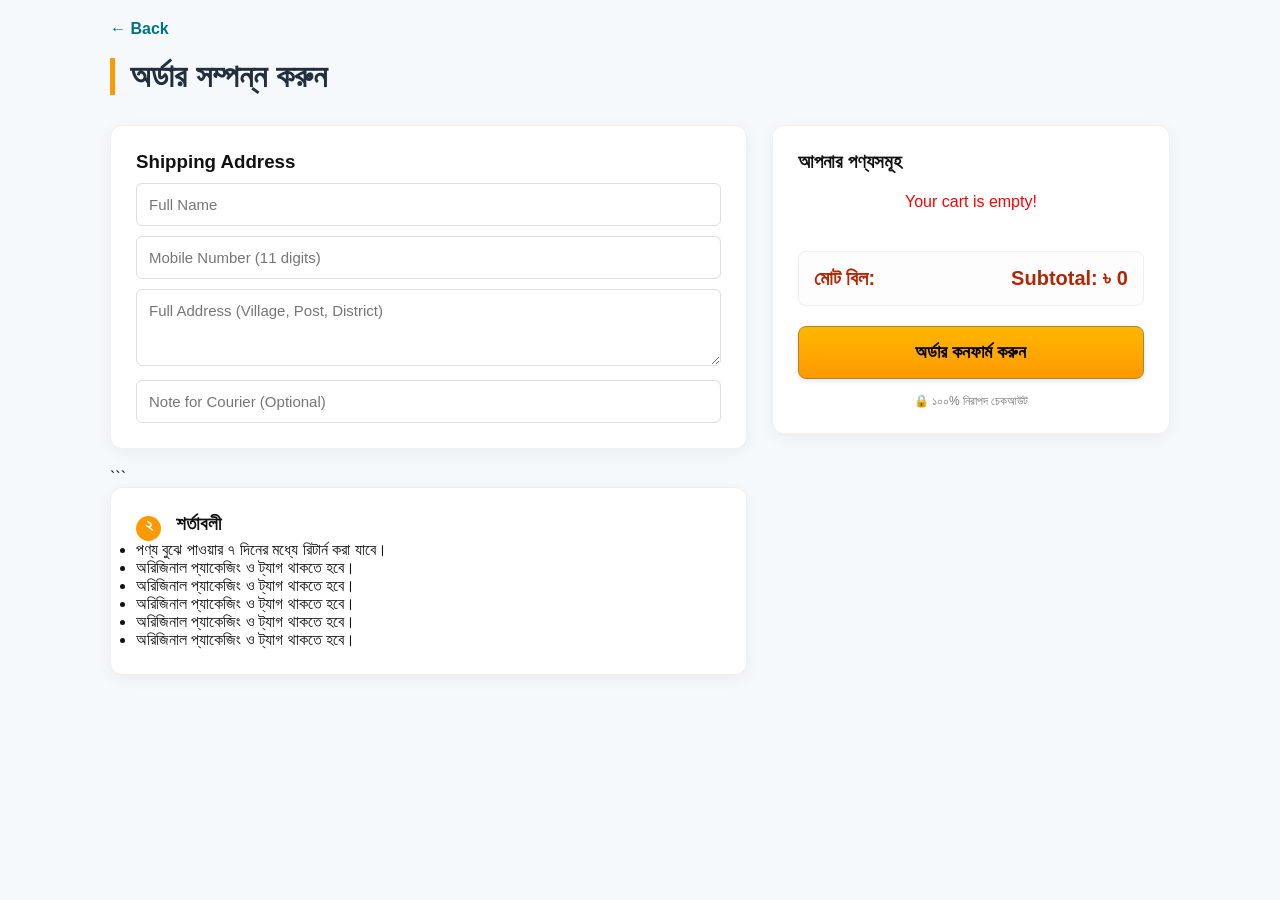
<file: checkout.html>
<!DOCTYPE html>
<html lang="bn">
<head>
    <meta charset="UTF-8">
    <meta name="viewport" content="width=device-width, initial-scale=1.0">
    <title>Checkout - eOnlineBazar</title>
    <link rel="stylesheet" href="style.css">
</head>
<body class="checkout-bg">

    <div class="checkout-main-container">
        <a href="javascript:void(0)" onclick="history.back()" class="back-link-nav">← Back</a>
        
        <h1 class="page-title">অর্ডার সম্পন্ন করুন</h1>

        <div class="checkout-flex-grid">
            
            <div class="checkout-left-side">
                
<div class="pro-card">
    <h3>Shipping Address</h3>
    
    <div class="input-container">
        <input type="text" id="custName" class="checkout-input" placeholder="Full Name" oninput="validateLive('custName', 'name')">
        <span id="custNameError" class="error-hint"></span>
    </div>

    <div class="input-container">
        <input type="number" id="custPhone" class="checkout-input" placeholder="Mobile Number (11 digits)" 
               oninput="if(this.value.length > 11) this.value = this.value.slice(0, 11); validateLive('custPhone', 'phone')">
        <span id="custPhoneError" class="error-hint"></span>
    </div>

    <div class="input-container">
        <textarea id="custAddress" class="checkout-input" rows="3" placeholder="Full Address (Village, Post, District)" 
                  oninput="validateLive('custAddress', 'address')"></textarea>
        <span id="custAddressError" class="error-hint"></span>
    </div>

    <div class="input-container">
        <input type="text" id="orderNote" class="checkout-input" placeholder="Note for Courier (Optional)">
    </div>
</div> ```
                

                <div class="pro-card">
                    <h3><span class="step-num">২</span> শর্তাবলী</h3>
                    <ul class="pro-policy-list">
                        <li>পণ্য বুঝে পাওয়ার ৭ দিনের মধ্যে রিটার্ন করা যাবে।</li>
                        <li>অরিজিনাল প্যাকেজিং ও ট্যাগ থাকতে হবে।</li>
                        <li>অরিজিনাল প্যাকেজিং ও ট্যাগ থাকতে হবে।</li>
                        <li>অরিজিনাল প্যাকেজিং ও ট্যাগ থাকতে হবে।</li>
                        <li>অরিজিনাল প্যাকেজিং ও ট্যাগ থাকতে হবে।</li>
                        <li>অরিজিনাল প্যাকেজিং ও ট্যাগ থাকতে হবে।</li>
                    </ul>
                </div>
            </div>

            <div class="checkout-right-side">
                <div class="pro-card sticky-sidebar">
                    <h3>আপনার পণ্যসমূহ</h3>
                    <div id="checkoutCartItems">
                        </div>
                    
                    <div class="total-summary-box">
                        <div class="total-line">
                            <span>মোট বিল:</span>
                            <span id="checkoutTotal" class="price-amount">৳ 0</span>
                        </div>
                    </div>

                    <button class="pro-order-btn" onclick="confirmOrder()">অর্ডার কনফার্ম করুন</button>
                    <p class="safe-checkout-text">🔒 ১০০% নিরাপদ চেকআউট</p>
                </div>
            </div>
        </div>
    </div>

    <div id="successModal" class="success-overlay" style="display:none;">
        <div class="success-box">
            <div class="check-icon">✓</div>
            <h2>অভিনন্দন!</h2>
            <p>আপনার অর্ডারটি সফলভাবে গ্রহণ করা হয়েছে।</p>
            <button onclick="window.location.href='index.html'" class="pro-order-btn">হোম পেজে ফিরুন</button>
        </div>
    </div>

    <script src="script.js"></script>
    <script>
        window.onload = function() {
            if(typeof renderCheckout === "function") renderCheckout();
        };
    </script>
</body>
</html>
</file>
<file: style.css>
/* --- ১. রুট ভেরিয়েবল এবং বেসিক রিসেট --- */
:root {
    --amazon-dark: #131921;     /* মেইন ডার্ক ব্লু */
    --amazon-light: #232f3e;    /* সাব-বার ব্লু */
    --amazon-gold: #febd69;     /* সার্চ বাটন কালার */
    --amazon-orange: #f08804;   /* হাইলাইট কালার */
    --bg-color: #eaeded;        /* ব্যাকগ্রাউন্ড গ্রে */
    --white: #ffffff;
    --text-color: #111111;
}

* {
    margin: 0;
    padding: 0;
    box-sizing: border-box;
    font-family: Arial, sans-serif; 
}

body {
    background-color: var(--bg-color);
    color: var(--text-color);
    overflow-x: hidden;
}

.container {
    max-width: 99%;
    margin: 0 auto;
    padding: 0 15px;
    width: 100%;
}

/* --- ২. প্রফেশনাল হেডার (ডেস্কটপ মোড - ১ লাইনে) --- */
    header{
        position: sticky;
        top: 0;
        z-index: 1000;
        background-color: #131921;
        box-shadow: 0 2px 5px rgba(0,0,0,0.1);
    }

.amazon-header {
    background-color: var(--amazon-dark);
    color: var(--white);
    width: 100%;
}

.main-nav {
    display: flex;
    align-items: center;
    padding: 10px;
    flex-wrap: nowrap; /* ডেস্কটপে ভাঙবে না */
    gap: 15px;
}

.nav-left {
    flex: 0 0 auto;
    display: flex;
    align-items: center;
    gap: 5px;
}

.logo-box {
    font-size: 50px;
    font-weight: bold;
    color: var(--amazon-gold);
    cursor: pointer;
    white-space: nowrap;
}

.location-box {
    box-sizing: border-box;
    justify-content: center;
    height: 25px;
    width: auto;
    display: flex;
    flex-direction: column;
    font-size: 16px;
    line-height: 1.3;
    padding-left: 10px;
    font-weight: ;
}
.location-box span:first-child{
   
}

.location-box span:last-child{
    cursor: pointer;
    color: greenyellow; 
}

.location-box span { color: #ccc; }

/* সার্চ বার (মাঝখানের অংশ) */
.nav-fill { 
    flex: 1;
    max-width: 800px; 
}

.search-wrapper {
    display: flex;
    background: var(--white);
    border-radius: 4px;
    overflow: hidden;
    height: 40px;
}

.search-category {
    background: #f3f3f3;
    border: none;
    padding: 0 10px;
    border-right: 1px solid #ccc;
    outline: none;
    cursor: pointer;
}

.search-wrapper input {
    flex: 1;
    border: none;
    padding: 0 12px;
    outline: none;
    font-size: 14px;
}

.search-wrapper button {
    background: var(--amazon-gold);
    border: none;
    padding: 0 15px;
    font-weight: bold;
    cursor: pointer;
}

/* ডান পাশের আইটেম */
.nav-right {
    flex: 0 0 auto;
    display: flex;
    align-items: center;
    gap: 15px;
}

.user{
    box-sizing: border-box;
    display: flex;
    flex-direction: column;
    justify-content:center;
    align-items: center;
    gap: 5px
}

/* আইকন স্টাইল */
.nav-item {
    cursor: pointer;
    display: flex;
    align-items: center;
    transition: color 0.3s;
}
.nav-item:hover {
    color: hwb(310 6% 7%); /* হোভার করলে আমাজন কালার হবে */
}

/* পপআপ বা মডাল স্টাইল */
/* --- পপআপ (Modal) এবং অথেন্টিকেশন কার্ড ডিজাইন আপডেট --- */

/* ১. মডাল কন্টেইনার */
.modal {
    display: none; 
    position: fixed; 
    z-index: 2000; /* হেডারের উপরে থাকার জন্য */
    left: 0; top: 0; 
    width: 100%; height: 100%;
    background-color: rgba(0,0,0,0.6);
    justify-content: center; /* ফ্লেক্স ব্যবহার করে সেন্টারিং */
    align-items: center;
}

/* ২. কার্ড ডিজাইন */
.modal-content {
    background: #ffffff;
    width: 90%;
    max-width: 400px;
    padding: 30px;
    border-radius: 12px;
    box-shadow: 0 4px 20px rgba(0, 0, 0, 0.2);
    position: relative;
    text-align: left; /* কন্টেন্ট বাম দিক থেকে শুরু */
}

.auth-card h2 {
    text-align: center;
    margin-bottom: 20px;
    color: #333;
    font-size: 24px;
}

/* ৩. ইনপুট গ্রুপ ও ফিল্ডস */
.input-group {
    margin-bottom: 15px;
}

.auth-card input {
    width: 100%;
    padding: 12px;
    border: 1px solid #ddd;
    border-radius: 6px;
    font-size: 14px;
    transition: all 0.3s ease;
    display: block;
}

.auth-card input:focus {
    outline: none;
    border-color: #007bff;
    box-shadow: 0 0 5px rgba(0,123,255,0.2);
}

/* ৪. বাটন ডিজাইন */
.btn-primary {
    width: 100%;
    padding: 12px;
    background-color: #007bff;
    color: white;
    border: none;
    border-radius: 6px;
    font-size: 16px;
    font-weight: bold;
    cursor: pointer;
    transition: background 0.3s;
    margin-top: 10px;
}

.btn-primary:hover {
    background-color: #0056b3;
}

/* ৫. এরর ও ভ্যালিডেশন স্টাইল */
.error-msg {
    color: #d9534f;
    font-size: 12px;
    margin-top: 4px;
    min-height: 15px;
}

input.is-invalid {
    border-color: #d9534f !important;
    background-color: #fff6f6;
}

input.is-valid {
    border-color: #28a745 !important;
    background-color: #f6fff9;
}

/* ৬. লিঙ্ক ও মেসেজ */
.toggle-link {
    text-align: center;
    margin-top: 20px;
    font-size: 14px;
    color: #666;
}

.toggle-link span {
    color: #007bff;
    cursor: pointer;
    font-weight: bold;
    text-decoration: none;
}

.toggle-link span:hover {
    text-decoration: underline;
}

#success-message h2 {
    margin-bottom: 10px;
}
/* end modal */



.nav-item strong { display: block; font-size: 14px; }

.nav-cart {
    display: flex;
    align-items: center;
    gap: 5px;
    cursor: pointer;
}

.cart-icon-box {
    position: relative;
    font-size: 22px;
}

.cart-num {
    position: absolute;
    top: -8px;
    right: -5px;
    background: var(--amazon-dark);
    color: var(--amazon-orange);
    font-size: 14px;
    font-weight: bold;
}

/* --- ৩. সাব ন্যাভিগেশন --- */
/* প্রফেশনাল সাব-নেভিগেশন স্টাইল */
.sub-nav {
    background-color: #13202d; /* প্রফেশনাল ডার্ক ব্লু-ব্ল্যাক */
    padding: 4px 0;
}

.nav-links {
    list-style: none;
    display: flex;
    gap: 5px;
    align-items: center;
    margin: 0;
    padding: 4px 8px;
    overflow-x: auto; /* মোবাইলে স্ক্রল করার সুবিধা */
    overflow-y: hidden;
    white-space: nowrap;
}

/* প্রফেশনাল ট্রিক: স্ক্রলবারটি লুকিয়ে ফেলা (কিন্তু কাজ করবে) */
.nav-links::-webkit-scrollbar {
    display: none; /* Chrome, Safari এবং Opera-তে স্ক্রলবার দেখাবে না */
}

.nav-links {
    -ms-overflow-style: none;  /* IE এবং Edge-এর জন্য */
    scrollbar-width: none;  /* Firefox-এর জন্য */
}

/* মেনু বাটনগুলোর ডিজাইন */
.nav-links li a {
    text-decoration: none;
    color: #ffffff; /* লেখা হবে সাদা */
    font-size: 14px;
    font-weight: 500;
    padding: 5px 10px;
    border-radius: 4px;
    transition: all 0.3s ease;
    border: 1px solid transparent;
    display: inline-block;
    transition: all 0.3s ease;
}

/* হোভার করলে বা মাউস নিলে যা হবে */
.nav-links li a:hover {
    border: 1px solid #ffffff; /* চারদিকে সাদা বর্ডার আসবে */
    color: #febd69; /* হালকা কমলা আভা (অ্যামাজন স্টাইল) */
    font-weight: 550px;
    font-size: 16px;
}

/* এক্টিভ ক্যাটাগরি বাটন (ঐচ্ছিক) */
.nav-links li a:active {
    background-color: #37475a;
}


.sub-flex {
    display: flex;
    align-items: center;
    color: white;
}

.container.sub-flex{
    display: flex;
    flex-wrap: nowrap;
    white-space: nowrap;
    gap: 0px;
}




.nav-links li:hover { text-decoration: underline; cursor: pointer; }

/* --- ৪. হিরো সেকশন (সেন্টার এলাইনড) --- */
.hero-section {
    background: linear-gradient(rgba(0,0,0,0.6), rgba(0,0,0,0.6)), url('https://images.unsplash.com/photo-1607082348824-0a96f2a4b9da?auto=format&fit=crop&w=1200&q=80');
    background-size: cover;
    background-position: center;
    min-height: 200px;
    height: auto;
    display: flex;
    align-items: center;
    justify-content: center;
    color: white;
    text-align: center;
    overflow: hidden;
}

.main-title { font-size: 32px; margin-bottom: 10px; }
.sub-text { font-size: 16px; margin-bottom: 20px; max-width: 600px; }
.btn-shop-now {
    background: var(--amazon-gold);
    border: none;
    padding: 10px 30px;
    border-radius: 4px;
    font-weight: bold;
    cursor: pointer;
}

/* --- ৫. প্রোডাক্ট গ্রিড (ফটো ও আইকন সেম ফ্রেম) --- */
.content-area {
    margin-top: 1px;       /* নেগেটিভ মার্জিন (-) একদম বাদ দিয়েছি */
    padding-bottom: 5px;
    background-color: var(--bg-color);
}

.section-header {
    margin-bottom: 0;
    padding: 10px 0;  /* banner and product space */
    border-bottom: 2px solid #ddd; /* একটি বর্ডার দিলে সেকশনটি আলাদা দেখাবে */
}

.section-header h3 {
    font-size: 22px;
    color: #333;
    font-weight: bold;
}

.grid-container {
    display: grid;
    /* ডেস্কটপে স্ক্রিন অনুযায়ী অটো কলাম */
    grid-template-columns: repeat(auto-fit, minmax(200px, 1fr));
    gap: 15px;
}

/* গ্রিড কন্টেইনার ফিক্স */
.category-grid {
    display: grid;
    grid-template-columns: repeat(auto-fit, minmax(170px, 1fr));
    gap: 20px;
    margin-top: 0; /* পজিটিভ মার্জিন যাতে ব্যানারের নিচে থাকে */
    padding: 0;
}

.p-card {
    background: var(--white);
    padding: 8px;
    border-radius: 4px;
    text-align: center;
    box-shadow: 0 2px 8px rgba(0,0,0,0.1);
    display: flex;
    flex-direction: column;
    justify-content: space-between;
}

.p-img-box {
    width: 100%;
    height: 180px; /* নির্দিষ্ট ফ্রেম সাইজ */
    background: #f9f9f9;
    display: flex;
    justify-content: center;
    align-items: center;
    overflow: hidden;
    margin-bottom: 10px;
    border-radius: 4px;
}

.p-img-box img {
    max-width: 100%;
    max-height: 100%;
    object-fit: contain; /* ছবি ফ্রেমের ভেতরে সুন্দরভাবে থাকবে */
}

.p-img-box span {
    font-size: 60px; /* ইমোজি আইকন সাইজ */
}

.p-info .name {
    font-size: 14px;
    font-weight: bold;
    height: 40px;
    overflow: hidden;
    margin-bottom: 5px;
}

.p-info .price {
    color: #B12704;
    font-size: 18px;
    font-weight: bold;
}

.add-btn-main {
    background: #ffd814;
    border: 1px solid #fcd200;
    width: 100%;
    padding: 8px;
    border-radius: 4px;
    cursor: pointer;
    margin-top: 10px;
}

/* --- ৬. ফুটার স্টাইল --- */
.main-footer {
    background-color: var(--amazon-light);
    color: white;
    margin-top: 50px;
}

.back-to-top {
    background: #37475a;
    text-align: center;
    padding: 15px;
    cursor: pointer;
    font-size: 13px;
}

.footer-content {
    display: grid;
    grid-template-columns: repeat(auto-fit, minmax(150px, 1fr));
    padding: 40px 15px;
    gap: 30px;
}

.footer-column h4 { margin-bottom: 15px; font-size: 16px; }
.footer-column ul { list-style: none; }
.footer-column ul li { color: #ccc; font-size: 14px; margin-bottom: 8px; cursor: pointer; }

.footer-bottom {
    background: var(--amazon-dark);
    padding: 20px;
    text-align: center;
    border-top: 1px solid #3a4553;
}


/* ক্যাটাগরি বাটনগুলোর স্টাইল */
.category-tabs {
    display: flex;
    justify-content: center; /* মাঝখানে রাখার জন্য */
    flex-wrap: wrap; /* অনেকগুলো হলে নিচে নিচে আসবে */
    gap: 12px;
    padding: 20px;
}

/* প্রফেশনাল বাটন স্টাইল */
.cat-btn {
    padding: 6px 15px;
    background: transparent; /* ব্যাকগ্রাউন্ড কালার সরিয়ে ফেলা */
    border: 1px solid #ddd;
    color: #333;
    font-size: 14px;
    border-radius: 4px; /* রাউন্ডের বদলে হালকা চারকোনা */
    transition: 0.2s;
}

.cat-btn:hover {
    background: #28a745;
    color: #fff;
    border-color: #28a745;
}

/* Checkout option working css */
/* প্রডাক্ট উড়ে যাওয়ার অ্যানিমেশন */
.fly-item {
    position: fixed;
    z-index: 9999;
    width: 50px;
    height: 50px;
    object-fit: contain;
    border-radius: 50%;
    pointer-events: none;
    transition: all 0.8s cubic-bezier(0.42, 0, 0.58, 1);
}

/* সাকসেস টোস্ট মেসেজ */
.toast-msg {
    position: fixed;
    bottom: 20px;
    right: 20px;
    background: #232f3e;
    color: white;
    padding: 12px 25px;
    border-radius: 4px;
    box-shadow: 0 4px 12px rgba(0,0,0,0.2);
    z-index: 10000;
    display: none;
    animation: slideIn 0.3s ease-out;
}

@keyframes slideIn {
    from { transform: translateX(100%); }
    to { transform: translateX(0); }
}


/* সাইড কার্ট ড্রয়ারের মেইন ডিজাইন */
/* ১. ড্রয়ারের মূল বডি */
.side-cart {
    position: fixed;
    top: 0;
    right: -400px; /* শুরুতে স্ক্রিনের বাইরে থাকবে */
    width: 350px;
    height: 100%;
    background: #ffffff;
    box-shadow: -2px 0 10px rgba(0,0,0,0.2);
    z-index: 3000;
    transition: 0.4s ease-in-out;
    display: flex;
    flex-direction: column;
}

/* ২. ড্রয়ার যখন একটিভ হবে তখন সামনে আসবে */
.side-cart.active {
    right: 0;
}

/* ৩. ড্রয়ারের ওপরের অংশ (হেডার) */
.side-cart-header {
    padding: 20px;
    background: #232f3e;
    color: white;
    display: flex;
    justify-content: space-between;
    align-items: center;
}

.close-btn {
    cursor: pointer;
    font-size: 28px;
}

/* ৪. মাঝখানের পণ্যের লিস্ট এরিয়া */
.side-cart-body {
    padding: 20px;
    flex: 1;
    overflow-y: auto; /* পণ্য বেশি হলে স্ক্রল হবে */
}

/* ৫. নিচের টোটাল ও বাটন এরিয়া */
.side-cart-footer {
    padding: 20px;
    border-top: 1px solid #ddd;
}

.checkout-btn {
    background: #ff9900;
    width: 100%;
    padding: 15px;
    border: none;
    cursor: pointer;
    font-weight: bold;
    margin-top: 10px;
    border-radius: 4px;
}

/* ৬. পেছনের ডার্ক ওভারলে */
.cart-overlay {
    position: fixed;
    top: 0;
    left: 0;
    width: 100%;
    height: 100%;
    background: rgba(0, 0, 0, 0.5);
    display: none;
    z-index: 2999;
}

.cart-overlay.active {
    display: block;
}

/* চেকআউট কার্ডের জন্য প্রফেশনাল লুক */
/* --- প্রফেশনাল চেকআউট ডিজাইন --- */
/* --- প্রফেশনাল চেকআউট লেআউট --- */
/* --- প্রফেশনাল চেকআউট ডিজাইন --- */
.checkout-bg { background-color: #f6f9fc; font-family: 'Segoe UI', Tahoma, Geneva, Verdana, sans-serif; }

.checkout-main-container { max-width: 1100px; margin: 0 auto; padding: 20px; }
.back-link-nav { text-decoration: none; color: #007185; font-weight: bold; margin-bottom: 20px; display: inline-block; }
.page-title { margin-bottom: 30px; color: #232f3e; border-left: 5px solid #ff9900; padding-left: 15px; }

.checkout-flex-grid { display: grid; grid-template-columns: 1.6fr 1fr; gap: 25px; }

.pro-card {
    background: #fff;
    border-radius: 12px;
    padding: 25px;
    box-shadow: 0 4px 15px rgba(0,0,0,0.05);
    border: 1px solid #eef0f2;
    margin-bottom: 20px;
}

.step-num {
    background: #ff9900;
    color: #fff;
    width: 25px;
    height: 25px;
    display: inline-block;
    text-align: center;
    border-radius: 50%;
    font-size: 16px;
    margin-right: 10px;
}

.pro-input {
    width: 100%;
    padding: 12px;
    border: 1.5px solid #dce1e7;
    border-radius: 8px;
    margin-top: 8px;
    font-size: 15px;
    transition: 0.3s;
}

.pro-input:focus { border-color: #ff9900; outline: none; box-shadow: 0 0 8px rgba(255,153,0,0.1); }

.sticky-sidebar { position: sticky; top: 20px; }

.total-summary-box { margin-top: 20px; padding-top: 15px; border-top: 2px dashed #eee; }
.total-line { display: flex; justify-content: space-between; font-size: 20px; font-weight: bold; color: #B12704; }

.pro-order-btn {
    width: 100%;
    background: linear-gradient(180deg, #ffb700, #ff9900);
    border: 1px solid #a88734;
    padding: 15px;
    font-size: 18px;
    font-weight: bold;
    cursor: pointer;
    border-radius: 8px;
    margin-top: 20px;
    box-shadow: 0 2px 5px rgba(0,0,0,0.1);
}

.pro-order-btn:hover { background: #f7dfa1; border-color: #a88734; }

.safe-checkout-text { text-align: center; font-size: 12px; color: #777; margin-top: 15px; }

/* সাকসেস পপআপ */
.success-overlay { position: fixed; top: 0; left: 0; width: 100%; height: 100%; background: rgba(0,0,0,0.6); display: flex; align-items: center; justify-content: center; z-index: 10000; }
.success-box { background: #fff; padding: 40px; border-radius: 20px; text-align: center; max-width: 400px; box-shadow: 0 10px 30px rgba(0,0,0,0.2); }
.check-icon { font-size: 50px; color: #28a745; margin-bottom: 20px; }

@media (max-width: 850px) {
    .checkout-flex-grid { grid-template-columns: 1fr; }
    .sticky-sidebar { position: static; }
}

/* প্রফেশনাল চেকআউট কার্ড এবং আইটেম স্টাইল */
.checkout-item-card {
    display: flex;
    align-items: center;
    background: #fff;
    padding: 15px;
    border-radius: 10px;
    margin-bottom: 12px;
    border: 1px solid #eee;
    gap: 15px;
}

.item-checkbox { transform: scale(1.3); cursor: pointer; }

.item-img-box {
    width: 70px; height: 70px;
    background: #f9f9f9;
    border-radius: 8px;
    display: flex; align-items: center; justify-content: center;
    overflow: hidden;
}

.item-details { flex: 1; }
.item-details h4 { margin: 0; font-size: 16px; color: #333; }
.item-details p { margin: 5px 0; color: #777; font-size: 13px; }

/* আধুনিক পরিমাণ নিয়ন্ত্রক বাটন */
.qty-control { display: flex; align-items: center; gap: 10px; }
.qty-btn-pro {
    display: flex;
    align-items: center;
    justify-content: center;
    background: #f1f1f1;
    border: 1.5px solid #bbb;
    width: 25px; height: 25px;
    font-size: 20px;
    cursor: pointer;
    border-radius: 5px;
    transition: 0.2s;
    line-height: 1;
    padding: 0;
}
.qty-btn-pro:hover { background: #ff9900; color: #fff; border-color: red; }

.delete-btn-pro {
    display: flex;
    align-items: center;
    justify-content: center;
    color: red;
    cursor: pointer;
    width: 25px; height: 25px;
    font-size: 18px;
    padding: 0;
    border: none;
}

.price-calculation { text-align: right; min-width: 100px; }
.total-item-price { font-weight: bold; color: #B12704; font-size: 16px; }


.item-media-box {
    width: 70px;
    height: 70px;
    background: #f4f6f8;
    border-radius: 10px;
    display: flex;
    align-items: center;
    justify-content: center;
    overflow: hidden;
    flex-shrink: 0;
}

.emoji-style {
    font-size: 35px; /* ইমোজি বড় করার জন্য */
}

.pro-img-style {
    width: 100%;
    height: 100%;
    object-fit: cover;
}



/* --- Live Validation Styles --- */
.pro-input.input-valid {
    background-color: #f0fff0 !important; /* Light Green */
    border-color: #28a745 !important;
}

.pro-input.input-invalid {
    background-color: #fff0f0 !important; /* Light Red */
    border-color: #dc3545 !important;
}

/* --- Pricing Breakdown Styles --- */
.total-summary-box {
    margin-top: 20px;
    padding: 15px;
    background: #fdfdfd;
    border-radius: 8px;
    border: 1px solid #eee;
}

.summary-line {
    display: flex;
    justify-content: space-between;
    margin-bottom: 8px;
    font-size: 15px;
    color: #555;
}

.subtotal-bold {
    font-size: 19px;
    font-weight: bold;
    color: #232f3e;
    border-top: 2px solid #ddd;
    padding-top: 10px;
    margin-top: 10px;
}

/* --- Professional Alert Shadow --- */
.input-error-border {
    border: 2px solid #dc3545 !important;
    animation: shake 0.2s;
}

@keyframes shake {
    0% { transform: translateX(0); }
    25% { transform: translateX(5px); }
    50% { transform: translateX(-5px); }
    100% { transform: translateX(0); }
}

/* এরর মেসেজের স্টাইল */
/* ইনপুট ফিল্ডের সাধারণ ডিজাইন */
.pro-input-field {
    width: 100%;
    padding: 12px;
    margin-top: 15px;
    border: 1px solid #ccc;
    border-radius: 6px;
    font-size: 15px;
    outline: none;
    transition: 0.3s;
}

/* সঠিক হলে সবুজ বর্ডার ও ব্যাকগ্রাউন্ড */
/* সাধারণ ইনপুট স্টাইল */
.checkout-input {
    width: 100%;
    padding: 12px;
    margin-top: 10px;
    border: 1px solid #ddd;
    border-radius: 6px;
    font-size: 15px;
    outline: none;
    transition: all 0.3s ease;
}

/* সঠিক হলে: হালকা সবুজ ব্যাকগ্রাউন্ড ও বর্ডার */
.field-success {
    border-color: #28a745 !important;
    background-color: #f0fff4 !important;
}

/* ভুল হলে: হালকা লাল ব্যাকগ্রাউন্ড ও বর্ডার */
.field-error {
    border-color: #dc3545 !important;
    background-color: #fff5f5 !important;
}

/* এরর মেসেজ স্টাইল (নিচে লাল লেখা) */
.error-message {
    color: #dc3545;
    font-size: 12px;
    margin-top: 4px;
    display: block;
    min-height: 16px; /* জায়গা ধরে রাখার জন্য */
}




/* --- ৭. রেসপনসিভনেস (Mobile View Fix) --- */
@media (max-width: 768px) {
    /* হেডার: লোগো ডানে, কার্ট বামে, সার্চ নিচে */
    .main-nav {
        flex-wrap: wrap;
        justify-content: space-between;
    }

    .nav-left { order: 1; }
    .nav-right { order: 2; }
    .nav-fill { 
        order: 3; 
        width: 100%; 
        margin-top: 8px;
    }

    /* মোবাইলে ৩ কলাম গ্রিড নিশ্চিত করা */
    .grid-container {
        grid-template-columns: repeat(3, 1fr);
        gap: 8px;
        padding: 5px;
    }

.category-grid {
        grid-template-columns: repeat(3, 1fr); /* মোবাইলে ৩টি কলাম */
        gap: 8px;
    }

    .p-card { 
        display: flex;
        flex-direction: column;
        justify-content: space-between;
        height: 200px;
        padding: 8px; 
        border: 1px solid #eee;
        transition: transfer 0.3s ease;

    }
    .p-img-box { 
        width: 100%;
        height: 100px; 
        display: flex;
        align-items: center;
        justify-content: center;
        background: #f9f9f9;
    }
    .p-img-box img{
        max-width: 100%;
        max-height: 100%;
        object-fit: contain;
    }
    .p-img-box span { font-size: 40px; }
    
    .p-info .name { font-size: 11px; height: 30px; }
    .p-info .price { font-size: 14px; }
    .add-btn-main { font-size: 10px; padding: 5px; }

    .hide-mobile { display: none !important; }


    /* ১. হেডারের জন্য */
    header{
        position: sticky !important;
        top: 0;
        z-index: 2000;
        width: 100%;
    }


.amazon-header {
        position: relative; /* হেডারকে নরমাল পজিশনে রাখুন */
    }

    /* ২. হিরো সেকশন (ব্যানার) এর জন্য */
.hero-section {
        margin-top: .5px; /* হেডারের সাথে ব্যানারের দূরত্ব তৈরি করবে */
        padding-top: 10px;
        min-height: 300px; /* ব্যানারের হাইট অটোমেটিক না রেখে একটা মিনিমাম হাইট দিন */
        display: flex;
        align-items: center;
        box-sizing: content-box;
        
    }

.hero-section h1{ font-size: 20px;}
.hero-section p{font-size: 15px;}

    /* ৩. কন্টেন্ট যেন ভেঙে না যায় */
    .hero-content {
        padding: 0 15px; /* দুই পাশে একটু জায়গা ছাড়বে */
        text-align: center; /* মোবাইলে লেখাগুলো সেন্টারে ভালো দেখাবে */
    }

    .logo-box {
        font-size: 30px;
    }
}


@media screen and (max-width: 480px) {
    .container.sub-flex {
    }
      .nav-links {
        gap: 10px;
    }
    
    .nav-links li {
        font-size: 14px;
    }
    .logo-box {
        font-size: 25px;
    }

}

/* মোবাইল ভার্সনের জন্য রেসপন্সিভ ডিজাইন */
@media screen and (max-width: 480px) {
    .side-cart {
        width: 100%;    /* মোবাইলে পুরো স্ক্রিন জুড়ে থাকবে */
        right: -100%;   /* শুরুতে স্ক্রিনের ডান পাশে পুরোপুরি লুকিয়ে থাকবে */
    }
    
    .side-cart.active {
        right: 0;
    }
    
    .side-cart-header h3 {
        font-size: 18px; /* মোবাইলে ফন্ট একটু ছোট হবে */
    }
}
</file>
